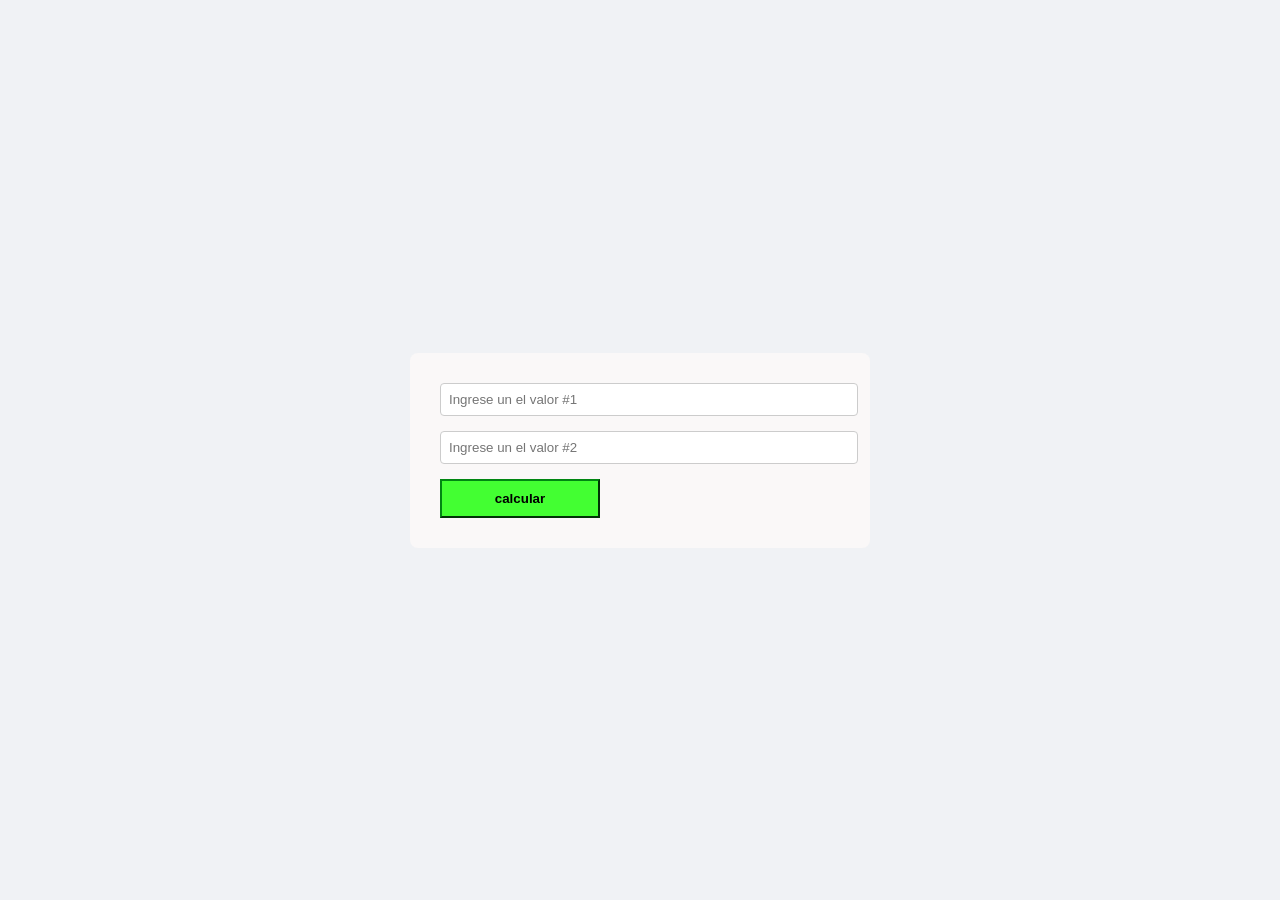
<file: taller 3/index.html>
<!DOCTYPE html>
<html lang="en">
<head>
    <meta charset="UTF-8">
    <meta name="viewport" content="width=device-width, initial-scale=1.0">
    <title>Calculadora</title>
    <link rel="stylesheet" href="style.css">
</head>
<body>
    <div class="contenedor">
        <form id="Calculadora" onsubmit="return validarCalculo()">
        <div class="v1">
            <input type="number" id="n1" placeholder="Ingrese un el valor #1" required>
        </div>
            
        <div class="v2">
            <input type="number" id="n2" placeholder="Ingrese un el valor #2" required>
        </div>    

        <button type="submit" class="calcular">calcular</button>
    
        </form>
    </div>
    
    <script src="scrip.js"></script>
</body>
</html>
</file>
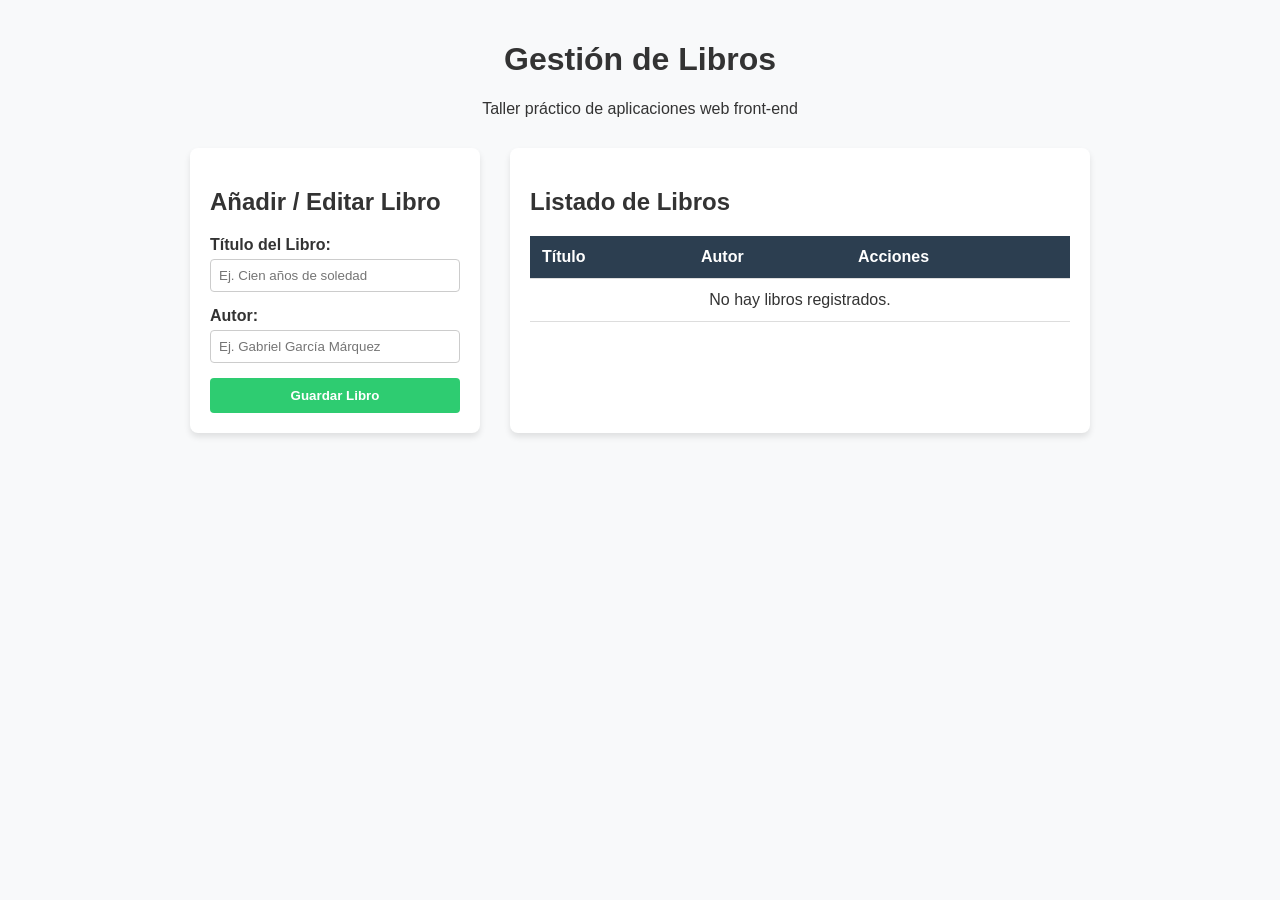
<file: TALLER CRUD/index.html>
<!DOCTYPE html>
<html lang="es">

<head>
    <meta charset="UTF-8">
    <meta name="viewport" content="width=device-width, initial-scale=1.0">
    <title>Taller CRUD - Cliente Web</title>
    <link rel="stylesheet" href="estilos.css">
</head>

<body>
    <div class="contenedor">
        <header>
            <h1>Gestión de Libros</h1>
            <p>Taller práctico de aplicaciones web front-end</p>
        </header>
        <main>
            <section class="seccion-formulario">
                <h2>Añadir / Editar Libro</h2>
                <form id="formulario-crud">
                    <input type="hidden" id="id-elemento">
                    <div class="grupo-formulario">
                        <label for="titulo">Título del Libro:</label>
                        <input type="text" id="titulo" required placeholder="Ej. Cien años de soledad">
                    </div>
                    <div class="grupo-formulario">
                        <label for="autor">Autor:</label>
                        <input type="text" id="autor" required placeholder="Ej. Gabriel García Márquez">
                    </div>
                    <button type="submit" id="boton-guardar">Guardar Libro</button>
                    <button type="button" id="boton-cancelar" class="oculto">Cancelar Edición</button>
                </form>
            </section>
            <section class="seccion-tabla">
                <h2>Listado de Libros</h2>
                <div class="tabla-responsiva">
                    <table>
                        <thead>
                            <tr>
                                <th>Título</th>
                                <th>Autor</th>
                                <th>Acciones</th>
                            </tr>
                        </thead>
                        <tbody id="cuerpo-tabla">
                        </tbody>
                    </table>
                </div>
            </section>
        </main>
    </div>
    <script src="aplicacion.js"></script>
</body>

</html>
</file>
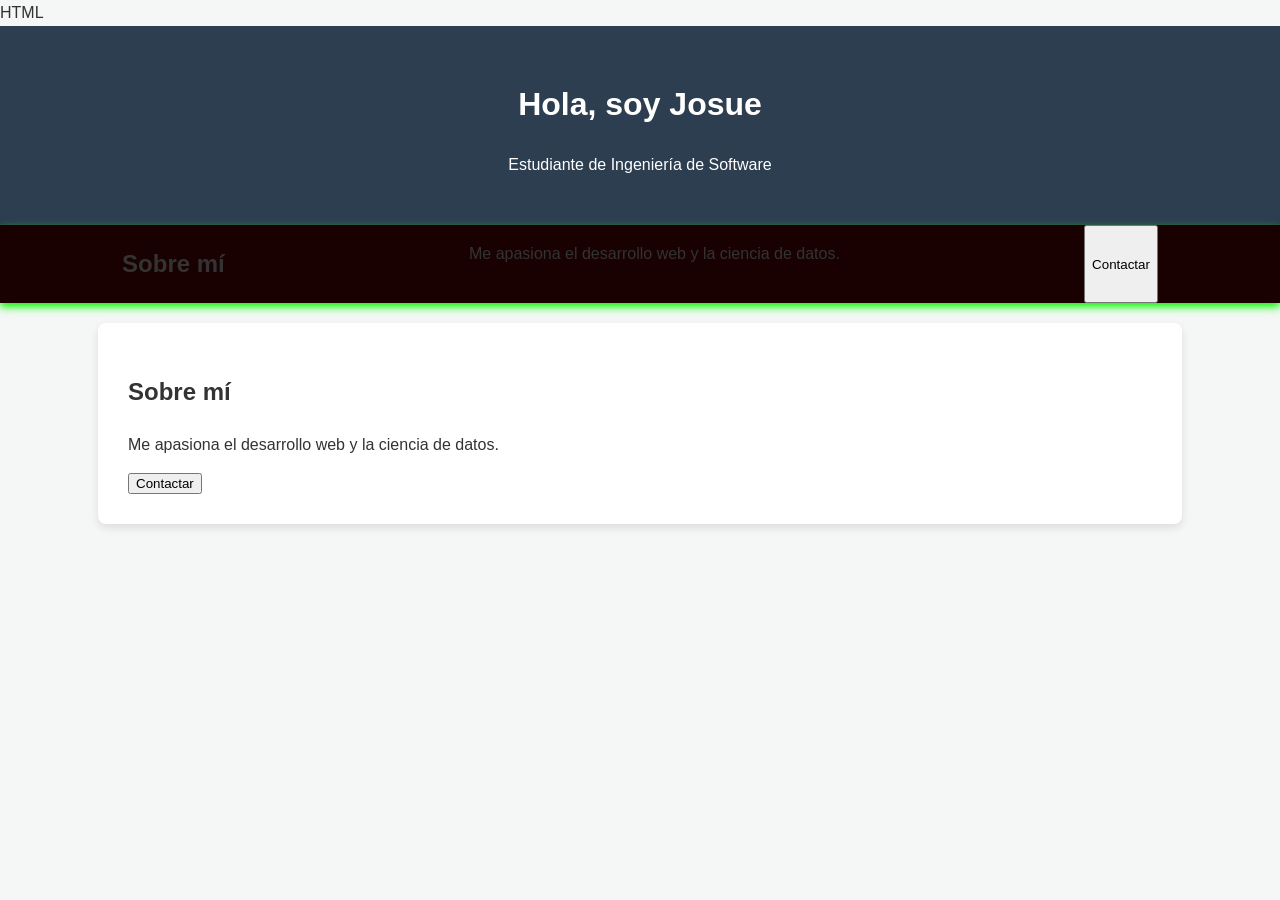
<file: taller-html-y-css/index.html>
HTML
<!DOCTYPE html>
<html lang="es">
<head>
 <meta charset="UTF-8">
 <title>Mi Portafolio</title>
 <link rel="stylesheet" href="style.css">
</head>
<body>
 <header>
 <h1>Hola, soy Josue</h1>
 <p>Estudiante de Ingeniería de Software</p>
 </header>
  <section class="habilidades">
 <h2>Sobre mí</h2>
 <p>Me apasiona el desarrollo web y la ciencia de datos.</p>
 <button>Contactar</button>
 </section>
</body>
 <section class="contenedor">
 <h2>Sobre mí</h2>
 <p>Me apasiona el desarrollo web y la ciencia de datos.</p>
 <button>Contactar</button>
 </section>
</html>
</file>
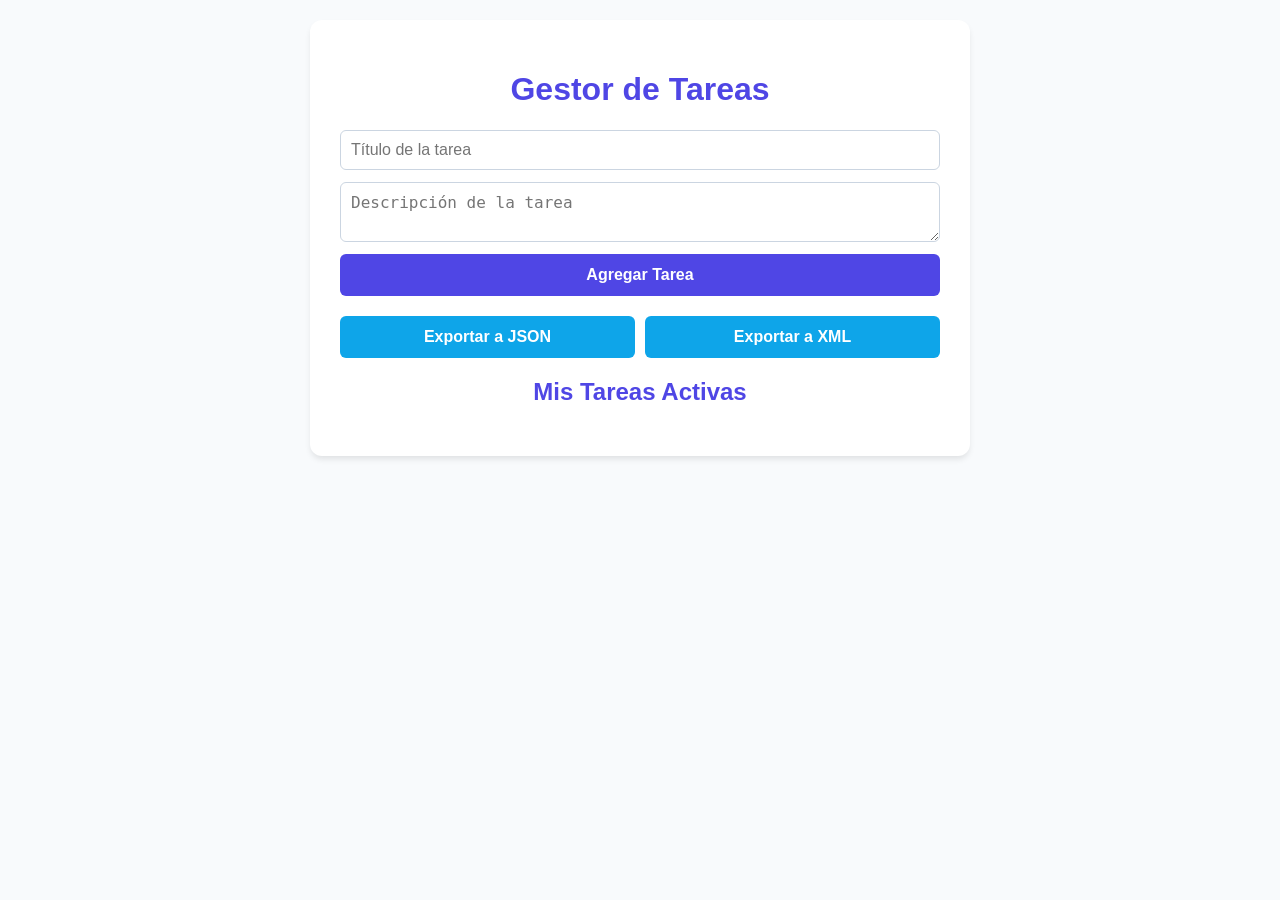
<file: taller-web/index.html>
<!DOCTYPE html>
<html lang="es">

<head>
    <meta charset="UTF-8">
    <meta name="viewport" content="width=device-width, initial-scale=1.0">
    <title>Taller: Gestor de Tareas Semiestructurado</title>
    <link rel="stylesheet" href="style.css">
</head>

<body>
    <div class="contenedor">
        <h1>Gestor de Tareas</h1>
        <form id="formulario-tareas">
            <input type="text" id="titulo-tarea" placeholder="Título de la tarea" required>
            <textarea id="descripcion-tarea" placeholder="Descripción de la tarea" required></textarea>
            <button type="submit">Agregar Tarea</button>
        </form>
        <div class="acciones-datos">
            <button id="btn-exportar-json" class="btn-secundario">Exportar a JSON</button>
            <button id="btn-exportar-xml" class="btn-secundario">Exportar a XML</button>
        </div>
        <h2>Mis Tareas Activas</h2>
        <ul id="lista-tareas"></ul>
    </div>
    <script src="aplicacion.js"></script>
</body>

</html>
</file>
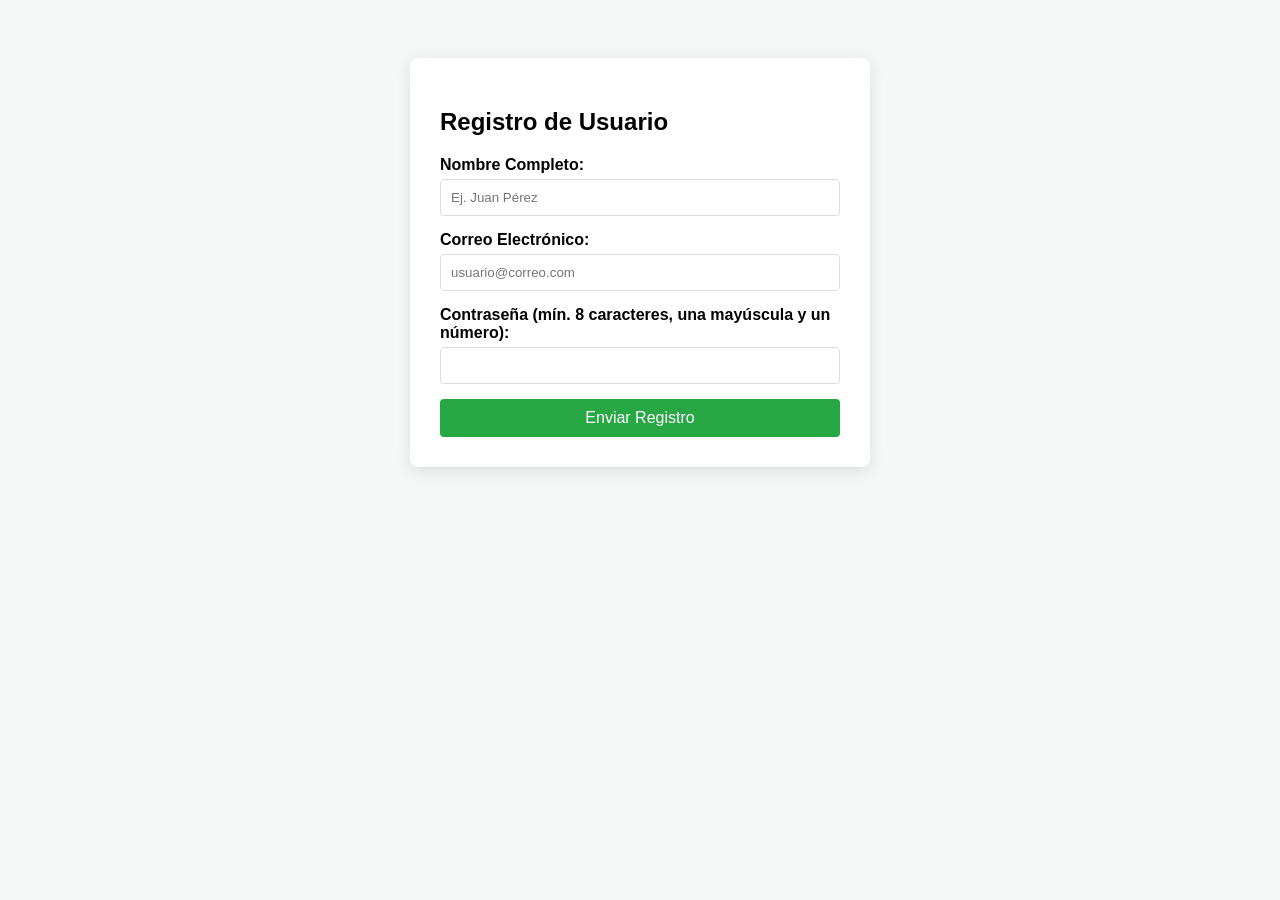
<file: Taller4_HTML_CSS_JS/index.html>
<!DOCTYPE html>
<html lang="es">
<head>
<meta charset="UTF-8">
<title>Taller de Formulario Web</title>
<link rel="stylesheet" href="style.css">
</head>
<body>
    <div class="container">
        <form id="registroForm">
        <h2>Registro de Usuario</h2>
        <div class="input-group">
            <label for="nombre">Nombre Completo:</label>
            <input type="text" id="nombre" placeholder="Ej. Juan Pérez">
            <span class="error" id="errorNombre"></span>
        </div>
        <div class="input-group">
            <label for="email">Correo Electrónico:</label>
            <input type="email" id="email" placeholder="usuario@correo.com">
            <span class="error" id="errorEmail"></span>
        </div>
        <div class="input-group">
            <label for="password">Contraseña (mín. 8 caracteres, una mayúscula y un número):</label>
            <input type="password" id="password">
            <span class="error" id="errorPass"></span>
        </div>
        <button type="submit">Enviar Registro</button>
        </form>
    </div>
    <script src="script.js"></script>
</body>
</html>
</file>
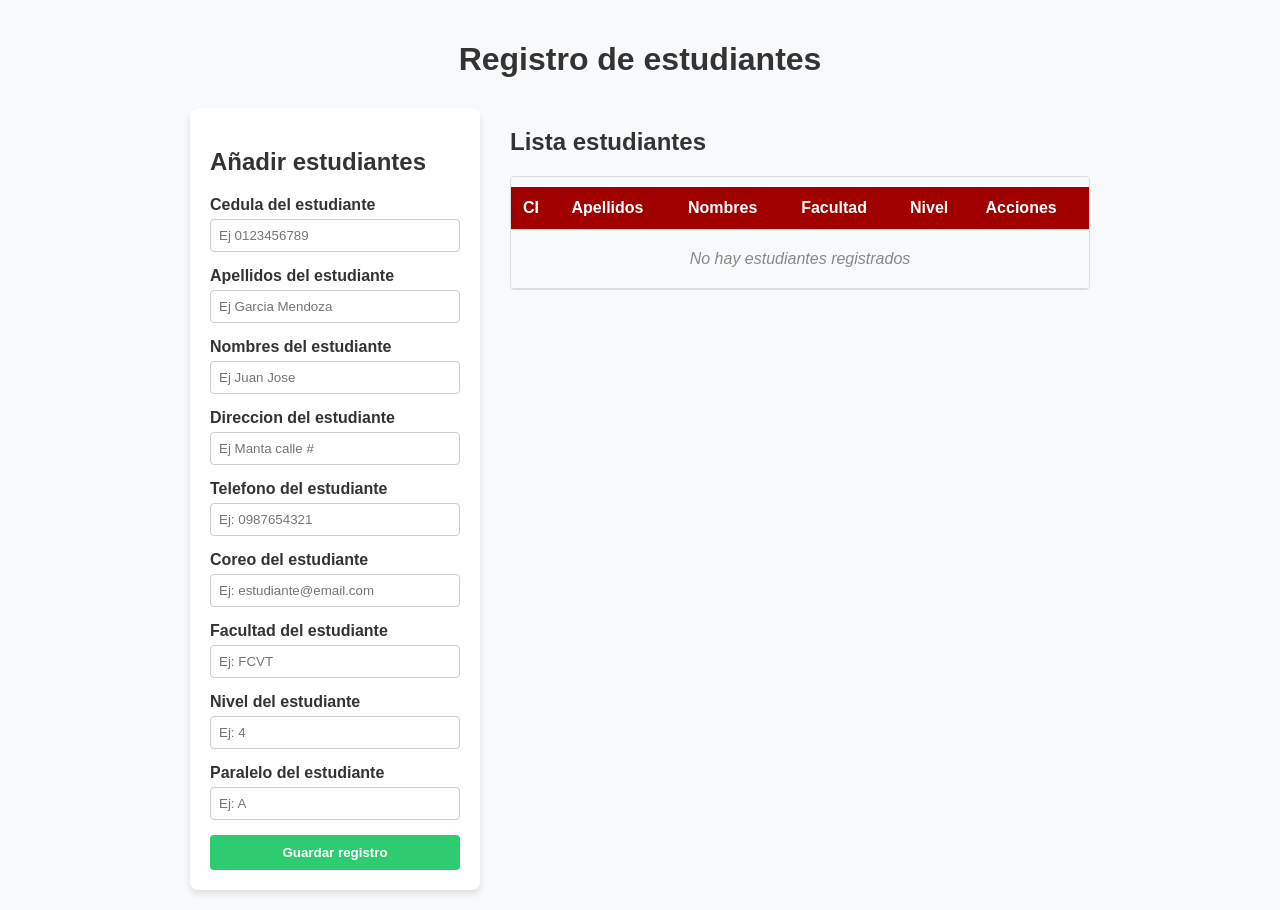
<file: TAREA FORMATOS SEMIESTRUCTURADOS Y ALMACENAMIENTO LOCAL/index.html>
<!DOCTYPE html>
<html lang="en">

<head>
    <meta charset="UTF-8">
    <meta name="viewport" content="width=device-width, initial-scale=1.0">
    <title>Formatos semiestrucurados</title>
    <link rel="stylesheet" href="style.css">
</head>

<body>
    <div class="contenedor">
        <header>
            <h1>Registro de estudiantes</h1>
        </header>
        <main>
            <section class="seccion-registro">
                <h2>Añadir estudiantes</h2>
                <form id="formulario-registro">
                    <div class="grupo-formulario">
                        <label for="cedula">Cedula del estudiante</label>
                        <input type="text" id="ci" required placeholder="Ej 0123456789">
                    </div>

                    <div class="grupo-formulario">
                        <label for="apellidos">Apellidos del estudiante</label>
                        <input type="text" id="apellidos" required placeholder="Ej Garcia Mendoza">
                    </div>

                    <div class="grupo-formulario">
                        <label for="nombres">Nombres del estudiante</label>
                        <input type="text" id="nombre" required placeholder="Ej Juan Jose">
                    </div>
                    <div class="grupo-formulario">
                        <label for="direccion">Direccion del estudiante</label>
                        <input type="text" id="direccion" required placeholder="Ej Manta calle #">
                    </div>
                    <div class="grupo-formulario">
                        <label for="telefono">Telefono del estudiante</label>
                        <input type="tel" id="telefono" required placeholder="Ej: 0987654321">
                    </div>
                    <div class="grupo-formulario">
                        <label for="correo">Coreo del estudiante</label>
                        <input type="email" id="correo" required placeholder="Ej: estudiante@email.com">
                    </div>
                    <div class="grupo-formulario">
                        <label for="facultad">Facultad del estudiante</label>
                        <input type="text" id="facultad" required placeholder="Ej: FCVT">
                    </div>
                    <div class="grupo-formulario">
                        <label for="nivel">Nivel del estudiante</label>
                        <input type="number" id="nivel" required placeholder="Ej: 4">
                    </div>
                    <div class="grupo-formulario">
                        <label for="paralelo">Paralelo del estudiante</label>
                        <input type="text" id="paralelo" required placeholder="Ej: A">
                    </div>
                    <button type="submit" id="b-guardar">Guardar registro</button>
                </form>
            </section>
            <section class="tabla">
                <h2>Lista estudiantes</h2>
                <div class="tabla-responsiva">
                    <table>
                        <thead>
                            <tr>
                                <th>CI</th>
                                <th>Apellidos</th>
                                <th>Nombres</th>
                                <th>Facultad</th>
                                <th>Nivel</th>
                                <th>Acciones</th>
                            </tr>
                        </thead>
                        <tbody id="cuerpo-tabla">
                        </tbody>
                    </table>
                </div>
            </section>
        </main>
    </div>

    <script src="script.js"></script>
</body>

</html>
</file>
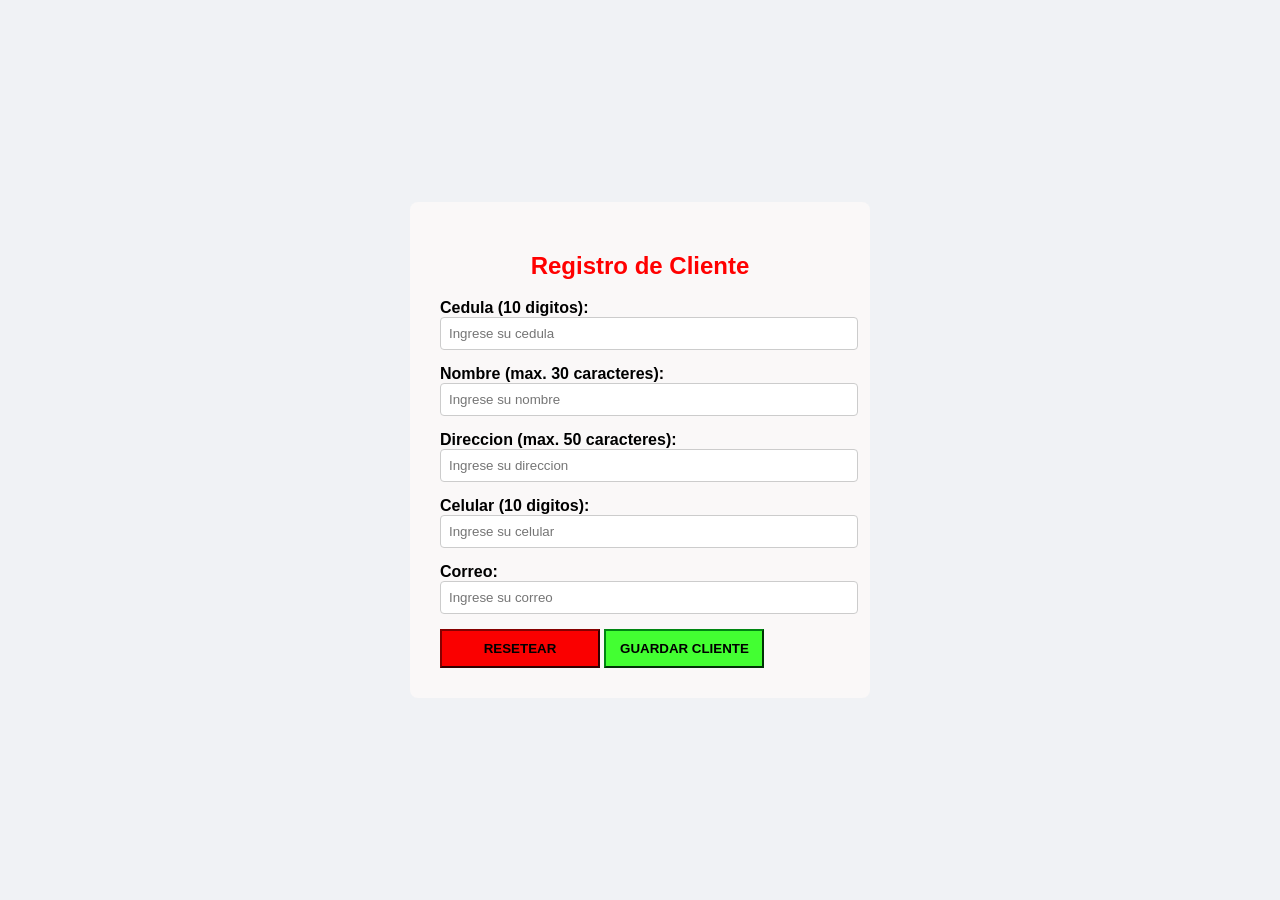
<file: Tarea-3/index.html>
<!DOCTYPE html>
<html lang="en">
<head>
    <meta charset="UTF-8">
    <meta name="viewport" content="width=device-width, initial-scale=1.0">
    <title>Registro de clientes</title>
    <link rel="stylesheet" href="style.css">
</head>
<body>
    <div class="contenedor">
        <h2>Registro de Cliente</h2>
        <form id="formCliente" onsubmit="return validarFormulario()">
            
            <!--cedula -->
            <div class="campo">
                <label for="cedula">Cedula (10 digitos):</label>
                <input type="text" id="cedula" maxlength="10" placeholder="Ingrese su cedula">
            </div>

            <!--nombre -->
            <div class="campo">
                <label for="nombre">Nombre (max. 30 caracteres):</label>
                <input type="text" id="nombre" maxlength="30" placeholder="Ingrese su nombre">
            </div>
            
            <!--direccion -->
            <div class="campo">
                <label for="direccion">Direccion (max. 50 caracteres):</label>
                <input type="text" id="direccion" maxlength="50" placeholder="Ingrese su direccion">
            </div>

            <!--celular -->
            <div class="campo">
                <label for="celular">Celular  (10 digitos):</label>
                <input type="text" id="celular" maxlength="10" placeholder="Ingrese su celular">
            </div>
            
            <!--correo -->
            <div class="campo">
                <label for="correo">Correo:</label>
                <input type="text" id="correo" placeholder="Ingrese su correo">
            </div>

            <!--boton de enviar -->
            <button type="reset" class="boton-reset">RESETEAR</button>
            <button type="submit" class="boton-guardar">GUARDAR CLIENTE</button>

        </form>
    </div>

    <script src="scrip.js"></script>
</body>
</html>
</file>
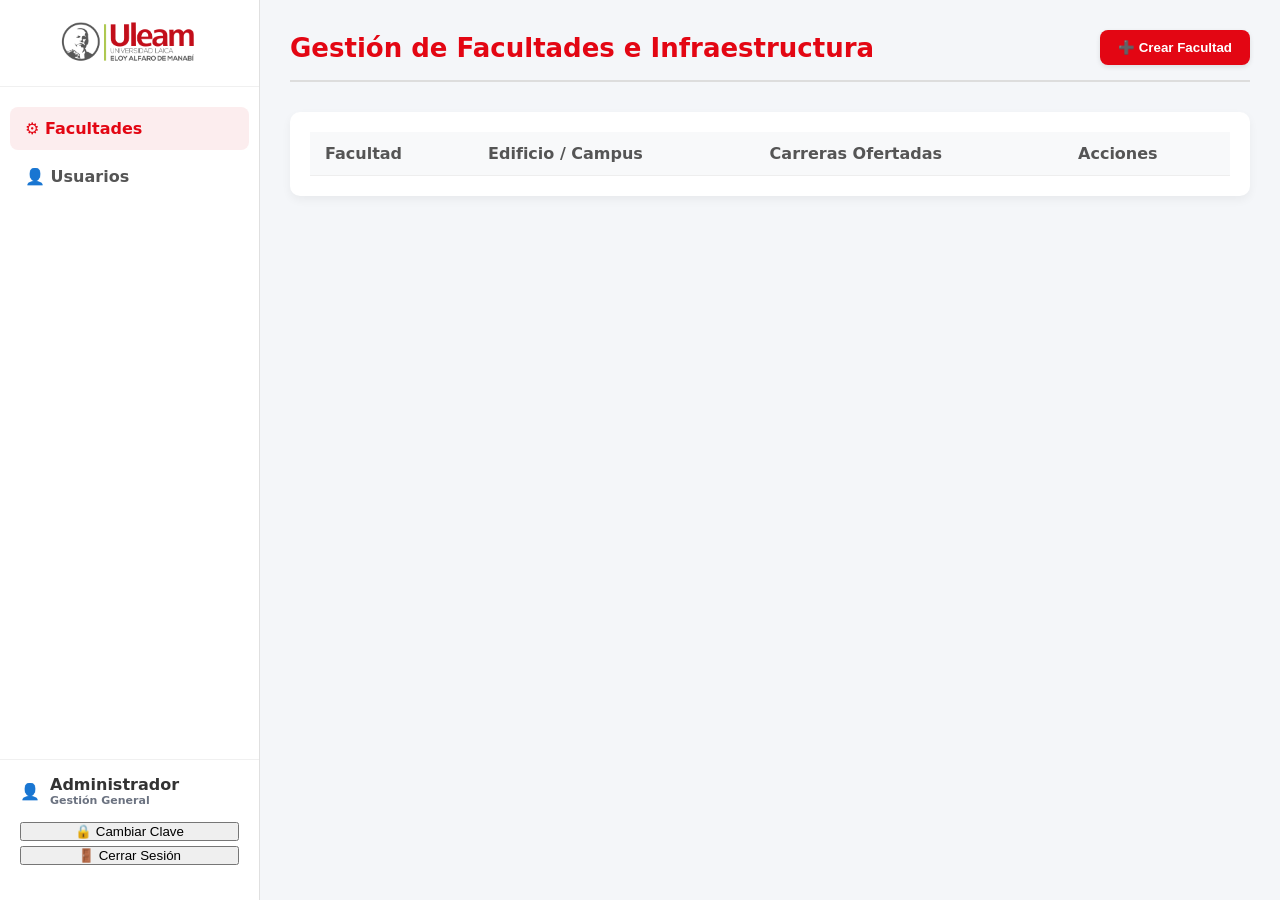
<file: Proyecto/admin/admin_facultades.html>
<!DOCTYPE html>
<html lang="es">
<head>
    <meta charset="UTF-8">
    <meta name="viewport" content="width=device-width, initial-scale=1.0">
    <title>Administración - Facultades ULEAM</title>
    <link rel="stylesheet" href="styleAdmin.css">
</head>
<body>
    <div class="contenedor-panel">
        <aside class="barra-lateral">
            <div class="logo-barra-lateral">
                <img src="../pictures/Logo-Uleam.png" alt="Logo Uleam" class="imagen-logo-barra-lateral">
            </div>
            <nav class="menu-barra-lateral">
                <a href="admin_facultades.html" class="elemento-menu activo">⚙️ Facultades</a>
                <a href="admin_usuarios.html" class="elemento-menu">👤 Usuarios</a>
            </nav>

            <!-- 🛠️ SECCIÓN INFERIOR: PERFIL Y BOTONES DE ACCIÓN (SEGURIDAD Y SALIDA) -->
            <div class="pie-barra-lateral">
                <div class="perfil-usuario" style="margin-bottom: 15px;">
                    <span class="icono-usuario">👤</span>
                    <div>
                        <span class="nombre-usuario">Administrador</span>
                        <small style="display:block; color:#6b7280; font-size:11px;">Gestión General</small>
                    </div>
                </div>
                <div class="panel-acciones-usuario" style="display: flex; flex-direction: column; gap: 5px;">
                    <button type="button" class="btn-accion-barra-lateral btn-seguridad" onclick="abrirModalPassword()">🔒 Cambiar Clave</button>
                    <button type="button" class="btn-accion-barra-lateral btn-cerrar-sesion" onclick="cerrarSesion()">🚪 Cerrar Sesión</button>
                </div>
            </div>
        </aside>

        <main class="contenido-principal">
            <header class="encabezado-principal">
                <h2>Gestión de Facultades e Infraestructura</h2>
                <button class="boton-administracion" onclick="abrirModal('modal-facultad')">➕ Crear Facultad</button>
            </header>

            <div class="contenedor-tablas">
                <table>
                    <thead>
                        <tr>
                            <th>Facultad</th>
                            <th>Edificio / Campus</th>
                            <th>Carreras Ofertadas</th>
                            <th>Acciones</th>
                        </tr>
                    </thead>
                    <tbody id="tabla-facultades-admin"></tbody>
                </table>
            </div>
        </main>
    </div>

    <!-- Modal de facultad con agregador dinámico de carreras -->
    <div id="modal-facultad" class="fondo-modal" style="display: none;">
        <div class="tarjeta-modal">
            <h3>Crear Nueva Facultad</h3>
            <form id="form-crear-facultad">
                <div class="campo-entrada">
                    <label>Nombre de la Facultad</label>
                    <input type="text" id="facultad-nombre" placeholder="Ej: FCVT" required>
                </div>
                <div class="campo-entrada">
                    <label>Edificio Asignado</label>
                    <input type="text" id="facultad-edificio" placeholder="Ej: Edificio B16" required>
                </div>

                <div class="campo-entrada">
                    <label>Añadir Carreras de la Facultad</label>
                    <div style="display: flex; gap: 5px;">
                        <input type="text" id="input-carrera-temporal" placeholder="Ej: Software">
                        <button type="button" class="btn-secundario" onclick="agregarCarreraALista()">➕</button>
                    </div>
                    <!-- Lista visual de carreras acumuladas -->
                    <ul id="lista-carreras-temporales" style="margin-top: 10px; padding-left: 20px; font-size: 13px; color: #555;"></ul>
                </div>

                <div class="acciones-modal">
                    <button type="button" class="btn-cancelar" onclick="cerrarModal('modal-facultad')">Cancelar</button>
                    <button type="submit" class="btn-confirmar">Aceptar</button>
                </div>
            </form>
        </div>
    </div>

    <!-- MODAL DE CAMBIO DE CONTRASEÑA PARA EL ADMIN -->
    <div id="modal-cambiar-contrasena" class="fondo-modal" style="display: none;">
        <div class="tarjeta-modal" style="width: 340px;">
            <h3>Cambiar Contraseña</h3>
            <form id="form-cambiar-contrasena">
                <div class="campo-entrada">
                    <label>Contraseña Actual</label>
                    <input type="password" id="contrasena-actual" required>
                </div>
                <div class="campo-entrada">
                    <label>Nueva Contraseña (Mín. 8 caracteres)</label>
                    <input type="password" id="contrasena-nueva" required>
                </div>
                <div class="acciones-modal">
                    <button type="button" class="btn-cancelar" onclick="cerrarModalPassword()">Cancelar</button>
                    <button type="submit" class="btn-confirmar" style="background-color: #e30613;">Actualizar</button>
                </div>
            </form>
        </div>
    </div>

    <script src="admin.js"></script>
</body>
</html>
</file>
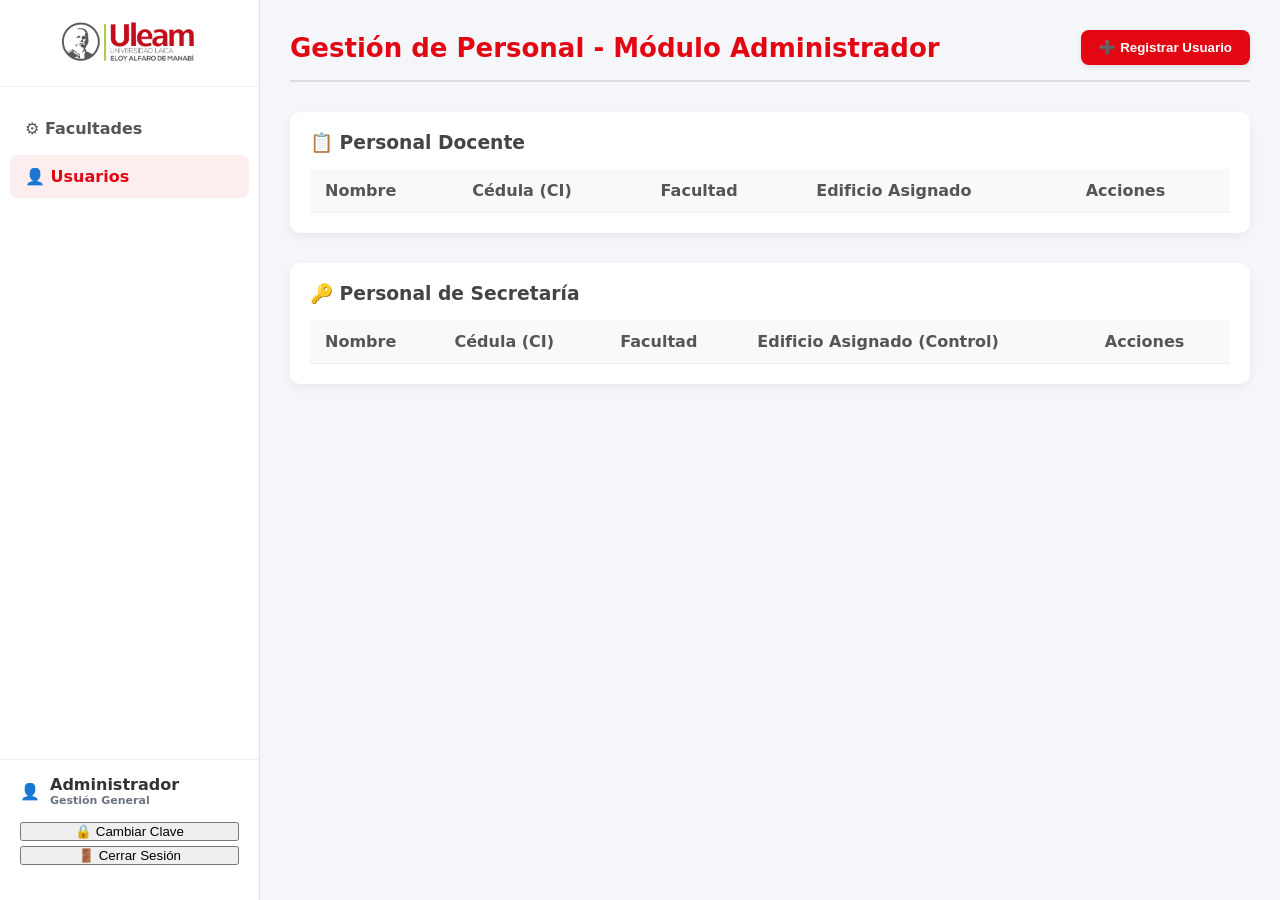
<file: Proyecto/admin/admin_usuarios.html>
<!DOCTYPE html>
<html lang="es">
<head>
    <meta charset="UTF-8">
    <meta name="viewport" content="width=device-width, initial-scale=1.0">
    <title>Administración - Usuarios ULEAM</title>
    <link rel="stylesheet" href="styleAdmin.css">
</head>
<body>
    <div class="contenedor-panel">
        <aside class="barra-lateral">
            <div class="logo-barra-lateral">
                <img src="../pictures/Logo-Uleam.png" alt="Logo Uleam" class="imagen-logo-barra-lateral">
            </div>
            <nav class="menu-barra-lateral">
                <a href="admin_facultades.html" class="elemento-menu">⚙️ Facultades</a>
                <a href="admin_usuarios.html" class="elemento-menu activo">👤 Usuarios</a>
            </nav>
            
            <!-- 🛠️ SECCIÓN INFERIOR: PERFIL Y BOTONES DE ACCIÓN (SEGURIDAD Y SALIDA) -->
            <div class="pie-barra-lateral">
                <div class="perfil-usuario" style="margin-bottom: 15px;">
                    <span class="icono-usuario">👤</span>
                    <div>
                        <span class="nombre-usuario">Administrador</span>
                        <small style="display:block; color:#6b7280; font-size:11px;">Gestión General</small>
                    </div>
                </div>
                <div class="panel-acciones-usuario" style="display: flex; flex-direction: column; gap: 5px;">
                    <button type="button" class="btn-accion-barra-lateral btn-seguridad" onclick="abrirModalPassword()">🔒 Cambiar Clave</button>
                    <button type="button" class="btn-accion-barra-lateral btn-cerrar-sesion" onclick="cerrarSesion()">🚪 Cerrar Sesión</button>
                </div>
            </div>
        </aside>

        <main class="contenido-principal">
            <header class="encabezado-principal">
                <h2>Gestión de Personal - Módulo Administrador</h2>
                <button class="boton-administracion" onclick="abrirModalUsuario()">➕ Registrar Usuario</button>
            </header>

            <!-- TABLA: DOCENTES -->
            <div class="contenedor-tablas" style="margin-bottom: 30px;">
                <h3>📋 Personal Docente</h3>
                <table>
                    <thead>
                        <tr>
                            <th>Nombre</th>
                            <th>Cédula (CI)</th>
                            <th>Facultad</th>
                            <th>Edificio Asignado</th>
                            <th>Acciones</th>
                        </tr>
                    </thead>
                    <tbody id="tabla-docentes-admin"></tbody>
                </table>
            </div>

            <!-- TABLA: SECRETARIOS -->
            <div class="contenedor-tablas">
                <h3>🔑 Personal de Secretaría</h3>
                <table>
                    <thead>
                        <tr>
                            <th>Nombre</th>
                            <th>Cédula (CI)</th>
                            <th>Facultad</th>
                            <th>Edificio Asignado (Control)</th>
                            <th>Acciones</th>
                        </tr>
                    </thead>
                    <tbody id="tabla-secretarios-admin"></tbody>
                </table>
            </div>
        </main>
    </div>

    <!-- Ventana de registro directo por edificio -->
    <div id="modal-usuario" class="fondo-modal" style="display: none;">
        <div class="tarjeta-modal">
            <h3>Datos personales</h3>
            <form id="form-crear-usuario">
                <div class="campo-entrada">
                    <label>Nombre</label>
                    <input type="text" id="usr-nombre" required>
                </div>
                <div class="campo-entrada">
                    <label>CI</label>
                    <input type="text" id="usr-ci" inputmode="numeric" pattern="[0-9]{10}" maxlength="10" required>
                </div>
                <div class="campo-entrada">
                    <label>Correo</label>
                    <input type="email" id="usr-correo" required>
                </div>
                <div class="campo-entrada">
                    <label>Rol del Sistema</label>
                    <select id="usr-rol" required>
                        <option value="" disabled selected>Seleccione un rol...</option>
                        <option value="Docente">Docente</option>
                        <option value="Secretario/a">Secretario/a</option>
                    </select>
                </div>

                <div class="campo-entrada">
                    <label for="usr-edificio">Asignar Edificio / Campus</label>
                    <select id="usr-edificio" required>
                        <option value="" disabled selected>Seleccione Edificio...</option>
                    </select>
                </div>

                <div class="campo-entrada">
                    <label for="usr-facultad">Facultad asignada automáticamente</label>
                    <input type="text" id="usr-facultad" placeholder="Se completa al elegir el edificio" readonly required>
                </div>

                <div class="acciones-modal">
                    <button type="button" class="btn-cancelar" onclick="cerrarModal('modal-usuario')">Cancelar</button>
                    <button type="submit" class="btn-confirmar">Aceptar</button>
                </div>
            </form>
        </div>
    </div>

    <!-- MODAL DE CAMBIO DE CONTRASEÑA PARA EL ADMIN -->
    <div id="modal-cambiar-contrasena" class="fondo-modal" style="display: none;">
        <div class="tarjeta-modal" style="width: 340px;">
            <h3>Cambiar Contraseña</h3>
            <form id="form-cambiar-contrasena">
                <div class="campo-entrada">
                    <label>Contraseña Actual</label>
                    <input type="password" id="contrasena-actual" required>
                </div>
                <div class="campo-entrada">
                    <label>Nueva Contraseña (Mín. 8 caracteres)</label>
                    <input type="password" id="contrasena-nueva" required>
                </div>
                <div class="acciones-modal">
                    <button type="button" class="btn-cancelar" onclick="cerrarModalPassword()">Cancelar</button>
                    <button type="submit" class="btn-confirmar" style="background-color: #e30613;">Actualizar</button>
                </div>
            </form>
        </div>
    </div>

    <script src="admin.js"></script>
</body>
</html>
</file>
<file: taller 3/style.css>
body {
    font-family: Arial, sans-serif;
    background-color: #f0f2f5;
    display: flex;
    justify-content: center;
    align-items: center;
    height: 100vh;
    margin: 0;
}

.contenedor {
    background-color: #faf8f8;
    padding: 30px;
    border-radius: 8px;
    width: 100%;
    max-width: 400px;
}

.v1 {
    margin-bottom: 15px;
}

.v2 {
    margin-bottom: 15px;
}

input {
    width: 100%;
    padding: 8px;
    border: 1px solid #ccc;
    border-radius: 4px;
}

.calcular{
    width: 40%;
    padding: 10px;
    background-color: #43ff32;
    color: rgb(0, 0, 0);
    border-color: #008612;
    font-weight:600;

}


.calcular:hover {
    background-color: #008612;
}
</file>
<file: TALLER CRUD/estilos.css>
:root {
    --color-primario: #2c3e50;
    --color-secundario: #3498db;
    --color-exito: #2ecc71;
    --color-peligro: #e74c3c;
    --fondo-claro: #f8f9fa;
}

body {
    font-family: 'Segoe UI', Tahoma, Geneva, Verdana, sans-serif;
    background-color: var(--fondo-claro);
    margin: 0;
    padding: 20px;
    color: #333;
}

.contenedor {
    max-width: 900px;
    margin: 0 auto;
}

header {
    text-align: center;
    margin-bottom: 30px;
}

main {
    display: grid;
    grid-template-columns: 1fr;
    gap: 30px;
}

@media (min-width: 768px) {
    main {
        grid-template-columns: 1fr 2fr;
    }
}

/* Estilos del Formulario */
.seccion-formulario,
.seccion-tabla {
    background: white;
    padding: 20px;
    border-radius: 8px;
    box-shadow: 0 4px 6px rgba(0, 0, 0, 0.1);
}

.grupo-formulario {
    margin-bottom: 15px;
}

label {
    display: block;
    margin-bottom: 5px;
    font-weight: bold;
}

input[type="text"] {
    width: 100%;
    padding: 8px;
    box-sizing: border-box;
    border: 1px solid #ccc;
    border-radius: 4px;
}

button {
    padding: 10px 15px;
    border: none;
    border-radius: 4px;
    cursor: pointer;
    font-weight: bold;
    color: white;
    background-color: var(--color-secundario);
}

button:hover {
    opacity: 0.9;
}

#boton-guardar {
    background-color: var(--color-exito);
    width: 100%;
}

.btn-editar {
    background-color: var(--color-secundario);
    margin-right: 5px;
}

.btn-eliminar {
    background-color: var(--color-peligro);
}

#boton-cancelar {
    background-color: #7f8c8d;
    width: 100%;
    margin-top: 5px;
}

.oculto {
    display: none;
}

/* Estilos de la Tabla */
table {
    width: 100%;
    border-collapse: collapse;
    margin-top: 10px;
}

th,
td {
    padding: 12px;
    text-align: left;
    border-bottom: 1px solid #ddd;
}

th {
    background-color: var(--color-primario);
    color: white;
}

tr:hover {
    background-color: #f1f1f1;
}
</file>
<file: taller-html-y-css/style.css>
body {
 margin: 0;
 font-family: 'Segoe UI', Tahoma, Geneva, Verdana, sans-serif;
 background-color: #f4f7f6;
 color: #333;
 line-height: 1.6;
}
header {
 background: #2c3e50;
 color: white;
 text-align: center;
 padding: 2rem 0;
}

.contenedor {
 width: 80%;
 margin: 20px auto; /* Centrado horizontal */
 background: white;
 padding: 30px;
 border-radius: 8px;
 box-shadow: 0 4px 8px rgba(0,0,0,0.1);
}

.habilidades {
 display: flex;
 justify-content: space-around;
 list-style: none;
 background: rgb(26, 1, 1);
 box-shadow: 0 4px 8px rgb(8, 247, 0);
 padding: 0;
}
</file>
<file: taller-web/style.css>
:root {
--color-primario: #4f46e5;
--color-secundario: #0ea5e9;
--color-fondo: #f8fafc;
--color-tarjeta: #ffffff;
--color-texto: #0f172a;
}
body {
font-family: 'Segoe UI', sans-serif;
background-color: var(--color-fondo);
color: var(--color-texto);
margin: 0;
padding: 20px;
}
.contenedor {
max-width: 600px;
margin: 0 auto;
background: var(--color-tarjeta);
padding: 30px;
border-radius: 12px;
box-shadow: 0 4px 6px -1px rgba(0, 0, 0, 0.1);
}
h1, h2 {
text-align: center;
color: var(--color-primario);
}
form {
display: flex;
flex-direction: column;
gap: 12px;
margin-bottom: 20px;
}
input, textarea {
padding: 10px;
border: 1px solid #cbd5e1;
border-radius: 6px;
font-size: 16px;
}
button {
background-color: var(--color-primario);
color: white;
border: none;
padding: 12px;
border-radius: 6px;
cursor: pointer;
font-size: 16px;
font-weight: bold;
transition: background 0.3s;
}
button:hover {
background-color: #4338ca;
}
.acciones-datos {
display: flex;
gap: 10px;
margin-bottom: 20px;
}
.btn-secundario {
background-color: var(--color-secundario);
flex: 1;
}
.btn-secundario:hover {
background-color: #0284c7;
}
ul {
list-style: none;
padding: 0;
}
.elemento-tarea {
background: #f1f5f9;
padding: 15px;
border-left: 5px solid var(--color-primario);
margin-bottom: 10px;
border-radius: 0 6px 6px 0;
display: flex;
justify-content: space-between;
align-items: center;
}
.elemento-tarea h3 {
margin: 0 0 5px 0;
}
.elemento-tarea p {
margin: 0;
color: #475569;
font-size: 14px;
}
.btn-eliminar {
background-color: #ef4444;
padding: 6px 12px;
font-size: 14px;
}
.btn-eliminar:hover {
background-color: #dc2626;
}
</file>
<file: Taller4_HTML_CSS_JS/style.css>
body {
font-family: 'Segoe UI', Tahoma, Geneva, Verdana, sans-serif;
background-color: #f4f7f6;
display: flex;
justify-content: center;
padding-top: 50px;
}
.container {
background: white;
padding: 30px;
border-radius: 8px;
box-shadow: 0 4px 15px rgba(0,0,0,0.1);
width: 400px;
}
.input-group {
margin-bottom: 15px;
}
label {
display: block;
margin-bottom: 5px;
font-weight: bold;
}
input {
width: 100%;
padding: 10px;
border: 1px solid #ddd;
border-radius: 4px;
box-sizing: border-box; /* Asegura que el padding no desborde el ancho */
}
button {
width: 100%;
padding: 10px;
background-color: #28a745;
color: white;
border: none;
border-radius: 4px;
cursor: pointer;
font-size: 16px;
}
button:hover {
background-color: #218838;
}
.error {
color: #dc3545;
font-size: 12px;
margin-top: 5px;
display: block;
}
</file>
<file: TAREA FORMATOS SEMIESTRUCTURADOS Y ALMACENAMIENTO LOCAL/style.css>
:root {
    --color-primario: #a00000;
    --color-secundario: #ff0000;
    --color-exito: #2ecc71;
    --color-peligro: #e74c3c;
    --fondo-claro: #f8f9fa;
}

body {
    font-family: 'Segoe UI', Tahoma, Geneva, Verdana, sans-serif;
    background-color: var(--fondo-claro);
    margin: 0;
    padding: 20px;
    color:#333 ;
}

.contenedor {
    max-width: 900px;
    margin: 0 auto;
}

header {
    text-align: center;
    margin-bottom: 30px;
}

main {
    display: grid;
    grid-template-columns: 1fr;
    gap: 30px;
}

@media (min-width: 768px) {
    main {
        grid-template-columns: 1fr 2fr;
    }
}

/* Estilos del Formulario */
.seccion-registro,
.seccion-tabla {
    background: white;
    padding: 20px;
    border-radius: 8px;
    box-shadow: 0 4px 6px rgba(0, 0, 0, 0.1);
}

.grupo-formulario {
    margin-bottom: 15px;
}

label {
    display: block;
    margin-bottom: 5px;
    font-weight: bold;
}

input{
    width: 100%;
    padding: 8px;
    box-sizing: border-box;
    border: 1px solid #ccc;
    border-radius: 4px;
}

button {
    padding: 10px 15px;
    border: none;
    border-radius: 4px;
    cursor: pointer;
    font-weight: bold;
    color: white;
    background-color: var(--color-secundario);
}

button:hover {
    opacity: 0.9;
}

#b-guardar {
    background-color: var(--color-exito);
    width: 100%;
}


.btn-eliminar {
    background-color: var(--color-peligro);
}


.oculto {
    display: none;
}

/* Estilos de la Tabla */
table {
    width: 100%;
    border-collapse: collapse;
    margin-top: 10px;
}

th,
td {
    padding: 12px;
    text-align: left;
    border-bottom: 1px solid #ddd;
}

th {
    background-color: var(--color-primario);
    color: white;
}

tr:hover {
    background-color: #f1f1f1;
}

.tabla-responsiva {
    max-height: 420px; /* Altura máxima para que quepan unos 6 o 7 registros a la vista */
    overflow-y: auto;  /* Activa el scroll vertical cuando los datos superen la altura */
    overflow-x: auto;  /* Mantiene la compatibilidad con pantallas de celulares */
    border: 1px solid #ddd;
    border-radius: 4px;
}
</file>
<file: Tarea-3/style.css>
body {
    font-family: Arial, sans-serif;
    background-color: #f0f2f5;
    display: flex;
    justify-content: center;
    align-items: center;
    height: 100vh;
    margin: 0;
}

.contenedor {
    background-color: #faf8f8;
    padding: 30px;
    border-radius: 8px;
    width: 100%;
    max-width: 400px;
}

h2{
    text-align: center;
    color: red;
}

.campo {
    margin-bottom: 15px;
}

label{
    font-weight:900;
}

input {
    width: 100%;
    padding: 8px;
    border: 1px solid #ccc;
    border-radius: 4px;
}

.boton-guardar{
    width: 40%;
    padding: 10px;
    background-color: #43ff32;
    color: rgb(0, 0, 0);
    border-color: #008612;
    font-weight:600
}


.boton-guardar:hover {
    background-color: #008612;
}

.boton-reset{
    width: 40%;
    padding: 10px;
    background-color: #fa0000;
    color: rgb(0, 0, 0);
    border-color: #860000;
    font-weight:600
}


.boton-reset:hover {
    background-color: #860000;
}
</file>
<file: Proyecto/admin/styleAdmin.css>
* {
    box-sizing: border-box;
    margin: 0;
    padding: 0;
}

body {
    font-family: system-ui, -apple-system, BlinkMacSystemFont, 'Segoe UI', Roboto, sans-serif;
    background-color: #f4f6f9;
    color: #333;
    height: 100vh;
    overflow: hidden;
}

/* Contenedor principal dividido */
.contenedor-panel {
    display: flex;
    width: 100%;
    height: 100vh;
}

/* Menú lateral izquierdo fijo */
.barra-lateral {
    width: 260px;
    background-color: #ffffff;
    border-right: 1px solid #e0e0e0;
    display: flex;
    flex-direction: column;
    padding: 20px 0;
}

.logo-barra-lateral {
    padding: 0 20px 20px 20px;
    border-bottom: 1px solid #f0f0f0;
    text-align: center;
}

.imagen-logo-barra-lateral {
    max-width: 140px;
    height: auto;
}

.menu-barra-lateral {
    flex: 1;
    padding: 20px 10px;
}

.elemento-menu {
    display: block;
    padding: 12px 15px;
    color: #555;
    text-decoration: none;
    font-weight: 600;
    border-radius: 8px;
    margin-bottom: 5px;
}

.elemento-menu.activo {
    background-color: #fcedee;
    color: #E30613;
}

.pie-barra-lateral {
    padding: 15px 20px;
    border-top: 1px solid #f0f0f0;
}

.perfil-usuario {
    display: flex;
    align-items: center;
    gap: 10px;
    font-weight: 600;
}

/* Área de contenido del panel derecho */
.contenido-principal {
    flex: 1;
    padding: 30px;
    overflow-y: auto;
}

.encabezado-principal {
    display: flex;
    justify-content: space-between;
    align-items: center;
    margin-bottom: 30px;
    border-bottom: 2px solid #ddd;
    padding-bottom: 15px;
}

.encabezado-principal h2 {
    color: #E30613;
    font-size: 26px;
}

/* Botones de acción de administración */
.boton-administracion {
    background-color: #E30613;
    color: white;
    border: none;
    padding: 10px 18px;
    border-radius: 8px;
    cursor: pointer;
    font-weight: 600;
    margin-left: 10px;
    box-shadow: 0 2px 5px rgba(0,0,0,0.1);
}

.boton-administracion:hover {
    background-color: #860000;
}

/* Contenedores de tablas */
.contenedor-tablas {
    background-color: white;
    padding: 20px;
    border-radius: 10px;
    box-shadow: 0 4px 10px rgba(0,0,0,0.05);
}

.contenedor-tablas h3 {
    margin-bottom: 15px;
    color: #444;
}

table {
    width: 100%;
    border-collapse: collapse;
    text-align: left;
}

th, td {
    padding: 12px 15px;
    border-bottom: 1px solid #eee;
}

th {
    background-color: #f8f9fa;
    color: #555;
    font-weight: 700;
}

.boton-eliminar {
    background: none;
    border: none;
    cursor: pointer;
    font-size: 16px;
}

/* Estructura de Ventanas Emergentes (Modales) */
.fondo-modal {
    position: fixed;
    top: 0;
    left: 0;
    width: 100%;
    height: 100vh;
    background-color: rgba(0, 0, 0, 0.4);
    display: flex;
    justify-content: center;
    align-items: center;
    z-index: 9999;
}

.tarjeta-modal {
    background-color: rgb(245, 4, 4);
    padding: 25px;
    border-radius: 12px;
    width: 380px;
    box-shadow: 0 5px 20px rgba(0,0,0,0.25);
}

.tarjeta-modal h3 {
    margin-bottom: 20px;
    color: #E30613;
}

.campo-entrada {
    margin-bottom: 15px;
}

.campo-entrada label {
    display: block;
    margin-bottom: 5px;
    font-weight: 600;
    font-size: 14px;
}

.campo-entrada input, .campo-entrada select {
    width: 100%;
    padding: 10px;
    border: 1px solid #ccc;
    border-radius: 8px;
    outline: none;
}

.acciones-modal {
    display: flex;
    justify-content: flex-end;
    gap: 10px;
    margin-top: 20px;
}

.btn-cancelar {
    background-color: #e0e0e0;
    color: #333;
    border: none;
    padding: 8px 15px;
    border-radius: 6px;
    cursor: pointer;
}

.btn-confirmar {
    background-color: #2563eb;
    color: white;
    border: none;
    padding: 8px 15px;
    border-radius: 6px;
    cursor: pointer;
    font-weight: 600;
}

.btn-confirmar:hover {
    background-color: #1d4ed8;
}

* { box-sizing: border-box; margin: 0; padding: 0; }
body {
    font-family: system-ui, -apple-system, sans-serif;
    background-color: #f4f6f9;
    height: 100vh;
    overflow: hidden;
}
.contenedor-panel { display: flex; width: 100%; height: 100vh; }
.barra-lateral {
    width: 260px; background-color: #ffffff;
    border-right: 1px solid #e0e0e0; display: flex; flex-direction: column; padding: 20px 0;
}
.logo-barra-lateral { padding: 0 20px 20px 20px; border-bottom: 1px solid #f0f0f0; text-align: center; }
.imagen-logo-barra-lateral { max-width: 140px; height: auto; }
.menu-barra-lateral { flex: 1; padding: 20px 10px; }
.elemento-menu {
    display: block; padding: 12px 15px; color: #555;
    text-decoration: none; font-weight: 600; border-radius: 8px; margin-bottom: 5px;
}
.elemento-menu.activo { background-color: #fcedee; color: #E30613; }
.pie-barra-lateral { padding: 15px 20px; border-top: 1px solid #f0f0f0; }
.perfil-usuario { display: flex; align-items: center; gap: 10px; font-weight: 600; }
.contenido-principal { flex: 1; padding: 30px; overflow-y: auto; }
.encabezado-principal { display: flex; justify-content: space-between; align-items: center; margin-bottom: 30px; }
.encabezado-principal h2 { color: #E30613; font-size: 26px; }
.boton-administracion {
    background-color: #E30613; color: white; border: none; padding: 10px 18px;
    border-radius: 8px; cursor: pointer; font-weight: 600;
}
.contenedor-tablas { background-color: white; padding: 20px; border-radius: 10px; box-shadow: 0 4px 10px rgba(0,0,0,0.05); }
table { width: 100%; border-collapse: collapse; text-align: left; }
th, td { padding: 12px 15px; border-bottom: 1px solid #eee; }
th { background-color: #f8f9fa; color: #555; }
.boton-eliminar { background: none; border: none; cursor: pointer; }
.fondo-modal {
    position: fixed; top: 0; left: 0; width: 100%; height: 100vh;
    background-color: rgba(0, 0, 0, 0.4); display: flex; justify-content: center; align-items: center; z-index: 9999;
}
.tarjeta-modal { background-color: white; padding: 25px; border-radius: 12px; width: 380px; box-shadow: 0 5px 20px rgba(0,0,0,0.25); }
.tarjeta-modal h3 { margin-bottom: 20px; color: #333; font-weight: bold; }
.campo-entrada { margin-bottom: 15px; }
.campo-entrada label { display: block; margin-bottom: 5px; font-weight: 600; font-size: 14px; }
.campo-entrada input, .campo-entrada select { width: 100%; padding: 10px; border: 1px solid #ccc; border-radius: 8px; outline: none; }
.acciones-modal { display: flex; justify-content: flex-end; gap: 10px; margin-top: 20px; }
.btn-cancelar { background-color: #e0e0e0; color: #333; border: none; padding: 8px 15px; border-radius: 6px; cursor: pointer; font-weight: 600; }
.btn-confirmar { background-color: #2563eb; color: white; border: none; padding: 8px 15px; border-radius: 6px; cursor: pointer; font-weight: 600; }
</file>
